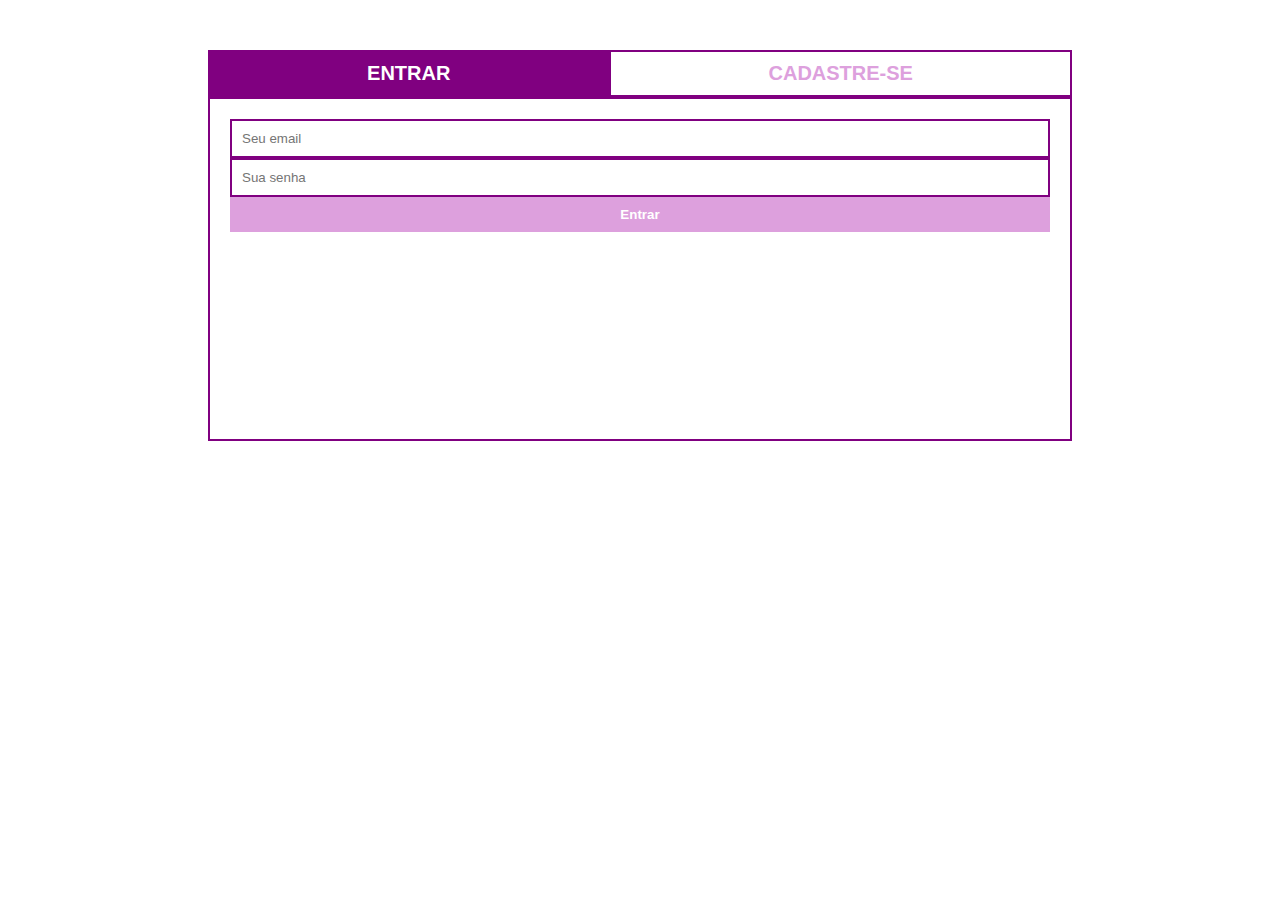
<file: data-attributes/index.html>
<!DOCTYPE html>
<html lang="pt-BR">
<head>
  <meta charset="UTF-8">
  <meta http-equiv="X-UA-Compatible" content="IE=edge">
  <meta name="viewport" content="width=device-width, initial-scale=1.0">
  <title>Data Attributes</title>
  <link rel="stylesheet" href="style.css">
</head>
<body>

  <div class="container">
    <div class="abas" >
      <button class="ativa" data-aba="entrar">Entrar</button>
      <button data-aba="cadastrar">Cadastre-se</button>
    </div>
  

  <div class="conteudos">
    <div data-conteudo="entrar">
      <form action="" class="form">
        <input type="email" name="email" id="" placeholder="Seu email">
        <input type="password" name="password" id="" placeholder="Sua senha">
        <button>Entrar</button>
      </form>
    </div>
  </div>

  <div class="hidden" data-conteudo="cadastrar">
    <form action="" class="form">
      <input type="email" name="email" id="" placeholder="Seu email">
      <input type="password" name="password" id="" placeholder="Sua senha">
      <input type="password" class="password" placeholder="repita sua senha">
      <button>Cadastrar</button>
    </form>
  </div>
</div>
<script src="index.js"></script>
</body>
</html>
</file>
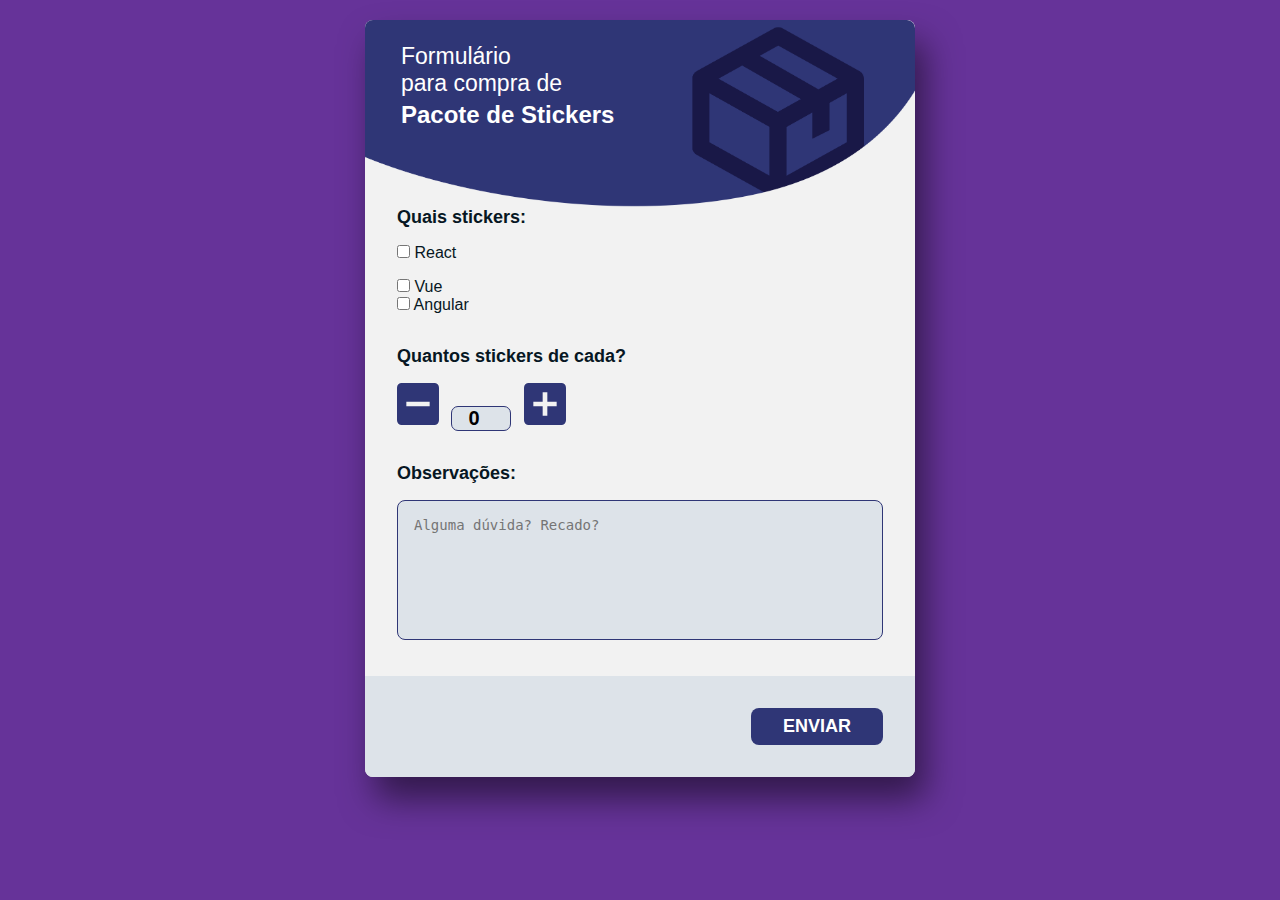
<file: front-end/001/index.html>
<!DOCTYPE html>
<html lang="pt-BR">
  <head>
    <title>Teste Frontend VAGAS.com</title>
    <meta charset="UTF-8" />
    <link rel="stylesheet" href="styles.css" />
  </head>

  <body>
    <div class="box">
      <header>
          <h1>Formulário<br />para compra de<br /><span>Pacote de Stickers</span></h1>
      </header>
     
      <div class="form">
        <div class="fieldset">
          <div class="label">Quais stickers:</div>
          <div class="space"></div>
          <div><input type="checkbox" /> React</div>
          <div class="space"></div>
          <div><input type="checkbox" /> Vue</div>
          <div><input type="checkbox" /> Angular</div>
        </div>
        <div class="space-md"></div>
        <div class="fieldset">
          <div class="label">Quantos stickers de cada?</div>
          <div class="space"></div>
          <div class="counter">
            <svg xmlns="http://www.w3.org/2000/svg" width="42" height="42" id="menos-icone">
              <path
                d="M4.667 0A4.668 4.668 0 0 0 0 4.667v32.666A4.668 4.668 0 0 0 4.667 42h32.666A4.668 4.668 0 0 0 42 37.333V4.667A4.668 4.668 0 0 0 37.333 0H4.667zm28 23.333H9.333v-4.666h23.334v4.666z"
              />
            </svg>
            <input id= "stickers-counter"type="number"value="0"/>
            <svg xmlns="http://www.w3.org/2000/svg" width="42" height="42" id="mais-icone">
              <path
                d="M4.667 42h32.666A4.668 4.668 0 0 0 42 37.333V4.667A4.668 4.668 0 0 0 37.333 0H4.667A4.668 4.668 0 0 0 0 4.667v32.666A4.668 4.668 0 0 0 4.667 42zm4.666-23.333h9.334V9.333h4.666v9.334h9.334v4.666h-9.334v9.334h-4.666v-9.334H9.333v-4.666z"
              />
            </svg>
          </div>
        </div>
        <div class="space-md"></div>
        <div class="fieldset">
          <div class="label">Observações:</div>
          <div class="space"></div>
          <textarea
            name="descricao"
            placeholder="Alguma dúvida? Recado?"
          ></textarea>
        </div>
        <div class="space-md"></div>
        <div class="footer">
          <button>Enviar</button>
        </div>
      </div>
    </div>

    <script src="index.js"></script>
  </body>
</html>
</file>
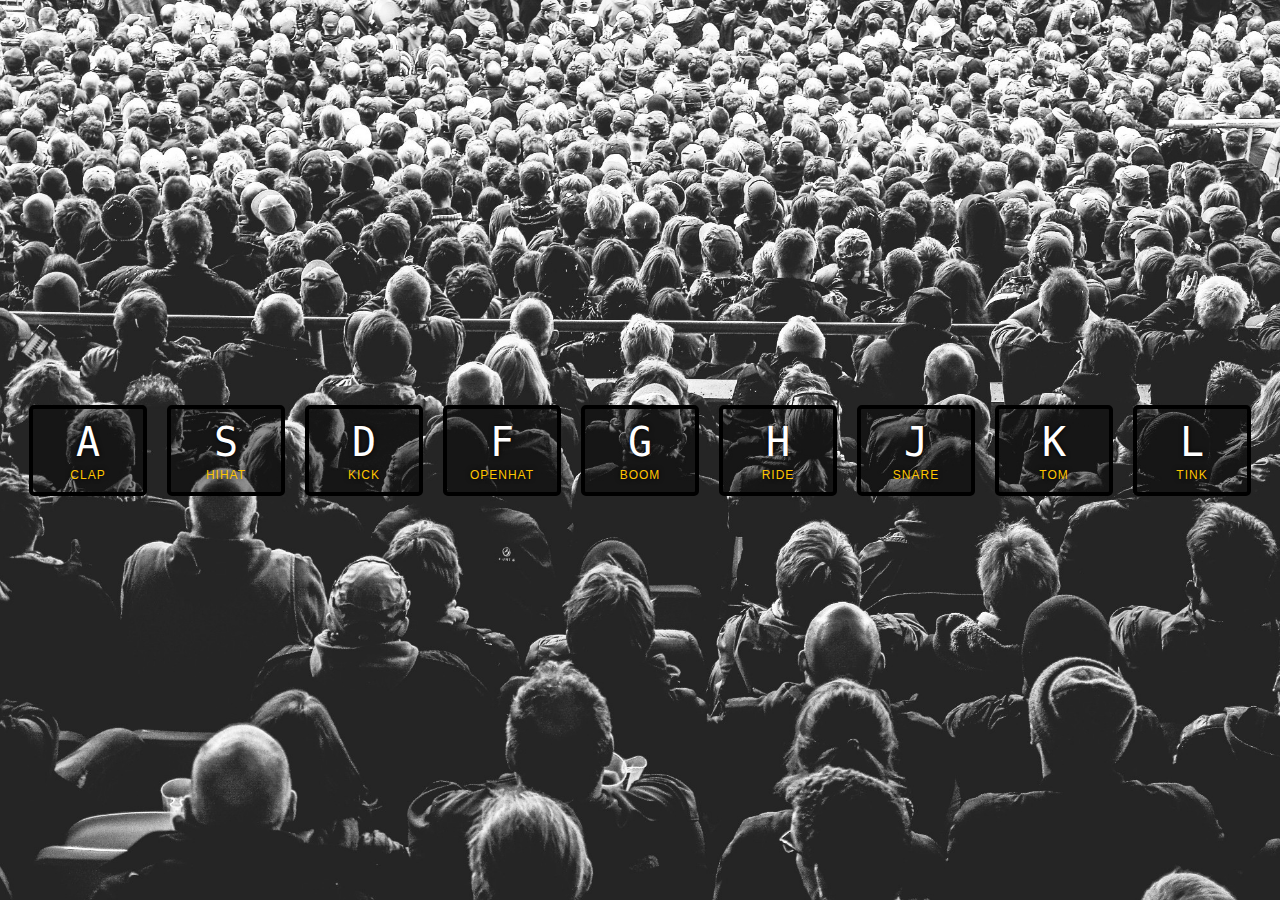
<file: js-30-days/javascript_drum/index-START.html>
<!DOCTYPE html>
<html lang="en">
<head>
  <meta charset="UTF-8">
  <title>JS Drum Kit</title>
  <link rel="stylesheet" href="style.css">
</head>
<body>


  <div class="keys">
    <div data-key="65" class="key">
      <kbd>A</kbd>
      <span class="sound">clap</span>
    </div>
    <div data-key="83" class="key">
      <kbd>S</kbd>
      <span class="sound">hihat</span>
    </div>
    <div data-key="68" class="key">
      <kbd>D</kbd>
      <span class="sound">kick</span>
    </div>
    <div data-key="70" class="key">
      <kbd>F</kbd>
      <span class="sound">openhat</span>
    </div>
    <div data-key="71" class="key">
      <kbd>G</kbd>
      <span class="sound">boom</span>
    </div>
    <div data-key="72" class="key">
      <kbd>H</kbd>
      <span class="sound">ride</span>
    </div>
    <div data-key="74" class="key">
      <kbd>J</kbd>
      <span class="sound">snare</span>
    </div>
    <div data-key="75" class="key">
      <kbd>K</kbd>
      <span class="sound">tom</span>
    </div>
    <div data-key="76" class="key">
      <kbd>L</kbd>
      <span class="sound">tink</span>
    </div>
  </div>

  <audio data-key="65" src="sounds/clap.wav"></audio>
  <audio data-key="83" src="sounds/hihat.wav"></audio>
  <audio data-key="68" src="sounds/kick.wav"></audio>
  <audio data-key="70" src="sounds/openhat.wav"></audio>
  <audio data-key="71" src="sounds/boom.wav"></audio>
  <audio data-key="72" src="sounds/ride.wav"></audio>
  <audio data-key="74" src="sounds/snare.wav"></audio>
  <audio data-key="75" src="sounds/tom.wav"></audio>
  <audio data-key="76" src="sounds/tink.wav"></audio>

<script>
  
  function playSound(e)
  {
    const audio = document.querySelector(`audio[data-key="${e.keyCode}"]`)
    const key = document.querySelector(`.key[data-key="${e.keyCode}"]`)
    
    if(!audio) return // return when the key has no audio
    audio.currentTime = 0;
    audio.play()
    key.classList.add('playing');
    
  }
  
  function removeTransition(e)
  {
    if(e.propertyName !== 'transform') return;
    this.classList.remove('playing');
  }

  const keys = document.querySelectorAll('.key');
  keys.forEach(key => key.addEventListener('transitionend',removeTransition));

 
  window.addEventListener('keydown',playSound)
</script>


</body>
</html>
</file>
<file: data-attributes/style.css>
.container {
  margin: 50px 200px;
}

.conteudos {
  border: 2px solid blueviolet;
}

.abas {
  display: flex;
}

.abas button {
  background-color:#fff;
  border: 2px solid purple;
  color: plum;
  cursor:pointer;
  flex-grow: 1;
  font-size: 1.25rem;
  font-weight: bold;
  outline:none;
  padding:10px;
  text-transform: uppercase;
  transition: all .5s;
}

.conteudos {
  border: 2px solid purple;
  min-height: 300px;
  padding: 20px;
}

.form {
  display:flex;
  justify-content: center;
  flex-direction: column;
}

.form input {
  padding: 10px;
  border: 2px solid purple;
}

.form button {
  padding: 10px;
  background-color: plum;
  border: none;
  outline: none;
  color: #fff;
  font-weight: bold;
}

.hidden {
  display:none;
}

.abas .ativa {
  background-color: purple;
  color: white;
}
</file>
<file: front-end/001/styles.css>
@import url("https://rsms.me/inter/inter.css");

html {
  font-family: "Inter", sans-serif;
}

@supports (font-variation-settings: normal) {
  html {
    font-family: "Inter var", sans-serif;
  }
}

* {
  box-sizing: border-box;
  margin: 0;
  padding: 0;
}

body {
  background: rebeccapurple;
  color: #071723;
}

.box {
  background-color: #f2f2f2;
  border-radius: 8px;
  box-shadow: 10px 22px 34px 0 rgba(0, 0, 0, 0.5);
  margin: 20px auto;
  overflow: hidden;
  width: 550px;
}

.space {
  margin-bottom: 16px;
}

.space-md {
  margin-bottom: 32px;
}

.label {
  font-size: 18px;
  font-weight: 600;
}

header {
  background: url(header.png) center right no-repeat;
  background-size: cover;
  height: 187px;
  padding: 23px 36px;
  width: 100%;
}

header h1 {
  color: #fff;
  font-size: 23px;
  font-weight: 300;
}

header h1 span {
  font-weight: bold;
  font-size: 24px;
  line-height: 1.46;
}

.form textarea {
  background: #dde3e9;
  border: 1px solid #2f3676;
  border-radius: 8px;
  color: #071723;
  height: 140px;
  padding: 16px;
  resize: none;
  width: 100%;
  font-size: 14px;
}

.fieldset {
  padding: 0 32px;
}

.counter svg {
  fill: #2f3676;
}

.counter input {
  background: #dde3e9;
  border: 1px solid #2f3676;
  border-radius: 7px;
  font-size: 20px;
  font-weight: bold;
  margin: 0 8px;
  width: 60px;
}

input[type=number] {
text-align: center;
text-decoration: none;
-webkit-appearance: none;
-moz-appearance: none;
appearance: none;

}

.footer {
  padding: 32px;
  background: #dde3e9;
  display: flex;
  justify-content: flex-end;
}

.footer button {
  appearance: none;
  background: #2f3676;
  border: 0;
  border-radius: 8px;
  color: #fff;
  padding: 10px;
  font-size: 18px;
  text-transform: uppercase;
  font-weight: bold;
  padding: 8px 32px;
}

.footer button:focus,
.footer button:hover {
  border: 2px solid #2f3676;
  background: #191847;
}
</file>
<file: js-30-days/javascript_drum/style.css>
html {
  font-size: 10px;
  background: url('./background.jpg') bottom center;
  background-size: cover;
}

body,html {
  margin: 0;
  padding: 0;
  font-family: sans-serif;
}

.keys {
  display: flex;
  flex: 1;
  min-height: 100vh;
  align-items: center;
  justify-content: center;
}

.key {
  border: .4rem solid black;
  border-radius: .5rem;
  margin: 1rem;
  font-size: 1.5rem;
  padding: 1rem .5rem;
  transition: all .07s ease;
  width: 10rem;
  text-align: center;
  color: white;
  background: rgba(0,0,0,0.4);
  text-shadow: 0 0 .5rem black;
}

.playing {
  transform: scale(1.1);
  border-color: #ffc600;
  box-shadow: 0 0 1rem #ffc600;
}

kbd {
  display: block;
  font-size: 4rem;
}

.sound {
  font-size: 1.2rem;
  text-transform: uppercase;
  letter-spacing: .1rem;
  color: #ffc600;
}
</file>
